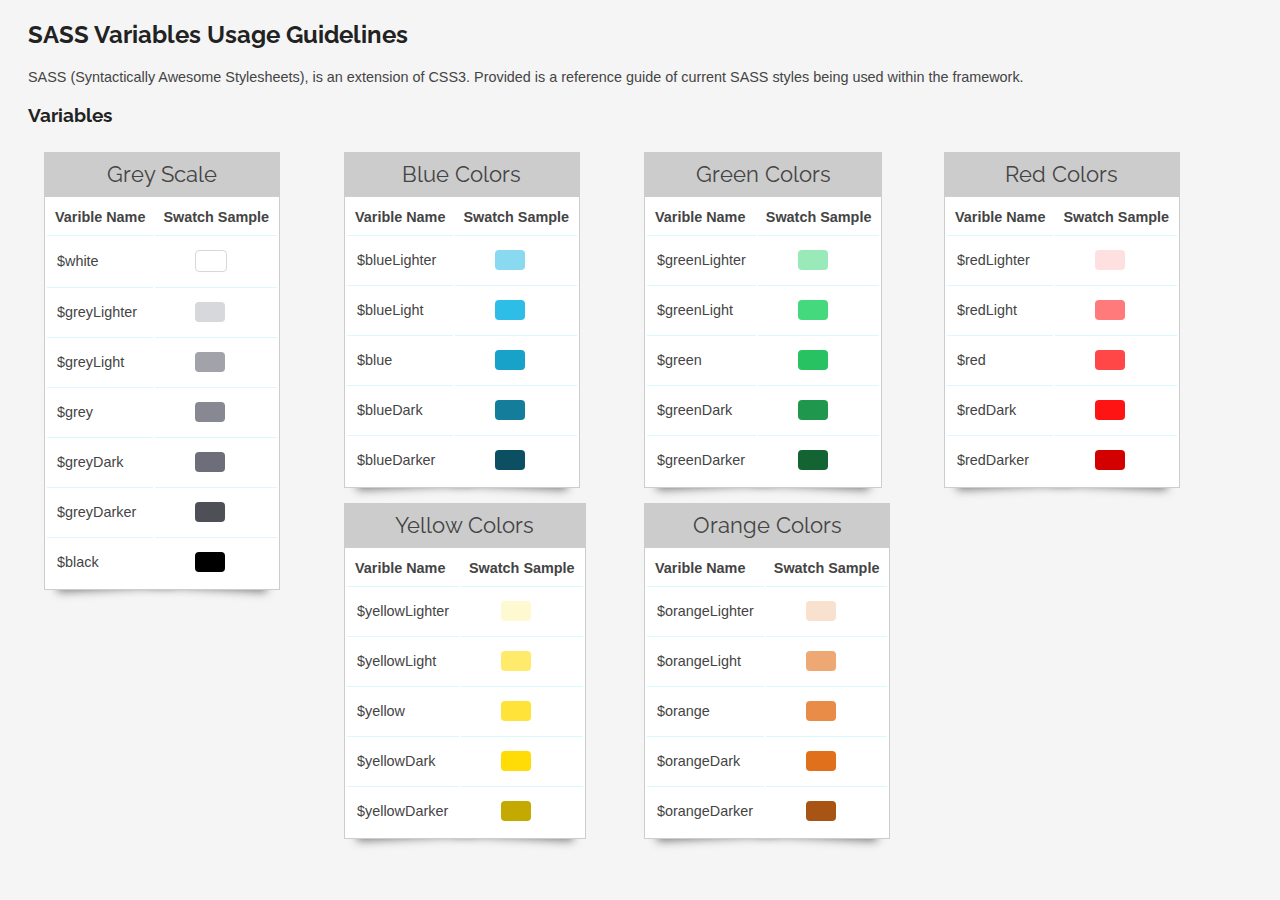
<file: index.html>
<!DOCTYPE html>
<!--[if lt IE 7]>      <html class="no-js lt-ie9 lt-ie8 lt-ie7"> <![endif]-->
<!--[if IE 7]>         <html class="no-js lt-ie9 lt-ie8"> <![endif]-->
<!--[if IE 8]>         <html class="no-js lt-ie9"> <![endif]-->
<!--[if gt IE 8]><!--> <html class="no-js"> <!--<![endif]-->
    <head>
        <meta charset="utf-8">
        <meta http-equiv="X-UA-Compatible" content="IE=edge,chrome=1">
        <title>SASS Variables Usage Guidelines</title>
        <meta name="description" content="">
        <meta name="viewport" content="width=device-width">
        <link rel="stylesheet" href="css/style.css">
        <link href='http://fonts.googleapis.com/css?family=Raleway' rel='stylesheet' type='text/css'>
    </head>
	<body>
		<div class="page">
			<h2>SASS Variables Usage Guidelines</h2>
			<p>
				SASS (Syntactically Awesome Stylesheets), is an extension of CSS3. Provided is a reference guide of current SASS styles being used within the framework. 
			</p>
			<h3>Variables</h3>
			<div id="wrapper container" class="js-masonry" data-masonry-options='{ "columnWidth": 50, "itemSelector": ".item" }'>
				<div class="item">
					<table class="pop-out">
						<caption>Grey Scale</caption>
						<tbody>
							<tr>
								<th>Varible Name</th>
								<th>Swatch Sample</th>
							</tr>
						</tbody>
						<tbody>
							<tr>
								<td>$white</td>
								<td><span class="swatch white"></span></td>
							</tr>
							<tr>
								<td>$greyLighter</td>
								<td><span class="swatch greyLighter"></span></td>
							</tr>
							<tr>
								<td>$greyLight</td>
								<td><span class="swatch greyLight"></span></td>
							</tr>
							<tr>
								<td>$grey</td>
								<td><span class="swatch grey"></span></td>
							</tr>
							<tr>
								<td>$greyDark</td>
								<td><span class="swatch greyDark"></span></td>
							</tr>
							<tr>
								<td>$greyDarker</td>
								<td><span class="swatch greyDarker"></span></td>
							</tr>
							<tr>
								<td>$black</td>
								<td><span class="swatch black"></span></td>
							</tr>
						</tbody>
					</table>
				</div>
				<div class="item">	
					<table class="pop-out">
						<caption>Blue Colors</caption>
						<tbody>
							<tr>
								<th>Varible Name</th>
								<th>Swatch Sample</th>
							</tr>
						</tbody>
						<tbody>
							<tr>
								<td>$blueLighter</td>
								<td><span class="swatch blueLighter" ></span></td>
							</tr>
							<tr>
								<td>$blueLight</td>
								<td><span class="swatch blueLight" ></span></td>
							</tr>
							<tr>
								<td>$blue</td>
								<td><span class="swatch blue"></span></td>
							</tr>
							<tr>
								<td>$blueDark</td>
								<td><span class="swatch blueDark"></span></td>
							</tr>
							<tr>
								<td>$blueDarker</td>
								<td><span class="swatch blueDarker"></span></td>
							</tr>
						</tbody>
					</table>
				</div>
				<div class="item">	
					<table class="pop-out">
						<caption>Green Colors</caption>
						<tbody>
							<tr>
								<th>Varible Name</th>
								<th>Swatch Sample</th>
							</tr>
						</tbody>
						<tbody>
								<tr>
								<td>$greenLighter</td>
								<td><span class="swatch greenLighter"></span></td>
							</tr>
							<tr>
								<td>$greenLight</td>
								<td><span class="swatch greenLight"></span></td>
							</tr>
							<tr>
								<td>$green</td>
								<td><span class="swatch green"></span></td>
							</tr>
							<tr>
								<td>$greenDark</td>
								<td><span class="swatch greenDark"></span></td>
							</tr>
							<tr>
								<td>$greenDarker</td>
								<td><span class="swatch greenDarker"></span></td>
							</tr>
						</tbody>
					</table>
				</div>	
				<div class="item">	
					<table class="pop-out">
						<caption>Red Colors</caption>
						<tbody>
							<tr>
								<th>Varible Name</th>
								<th>Swatch Sample</th>
							</tr>
						</tbody>
						<tbody>
							<tr>
								<td>$redLighter</td>
								<td><span class="swatch redLighter"></span></td>
							</tr>
							<tr>
								<td>$redLight</td>
								<td><span class="swatch redLight"></span></td>
							</tr>
							<tr>
								<td>$red</td>
								<td><span class="swatch red"></span></td>
							</tr>
							<tr>
								<td>$redDark</td>
								<td><span class="swatch redDark"></span></td>
							</tr>
							<tr>
								<td>$redDarker</td>
								<td><span class="swatch redDarker"></span></td>
							</tr>
						</tbody>
					</table>
				</div>	
				<div class="item">
					<table class="pop-out">
						<caption>Yellow Colors</caption>
						<tbody>
							<tr>
								<th>Varible Name</th>
								<th>Swatch Sample</th>
							</tr>
						</tbody>
						<tbody>
							<tr>
								<td>$yellowLighter</td>
								<td><span class="swatch yellowLighter"></span></td>
							</tr>
							<tr>
								<td>$yellowLight</td>
								<td><span class="swatch yellowLight"></span></td>
							</tr>
							<tr>
								<td>$yellow</td>
								<td><span class="swatch yellow"></span></td>
							</tr>
							<tr>
								<td>$yellowDark</td>
								<td><span class="swatch yellowDark"></span></td>
							</tr>
							<tr>
								<td>$yellowDarker</td>
								<td><span class="swatch yellowDarker"></span></td>
							</tr>
						</tbody>
					</table>
				</div>	
				<div class="item">
					<table class="pop-out">
						<caption>Orange Colors</caption>
						<tbody>
							<tr>
								<th>Varible Name</th>
								<th>Swatch Sample</th>
							</tr>
						</tbody>
							<tr>
								<td>$orangeLighter</td>
								<td><span class="swatch orangeLighter"></span></td>
							</tr>
							<tr>
								<td>$orangeLight</td>
								<td><span class="swatch orangeLight"></span></td>
							</tr>
							<tr>
								<td>$orange</td>
								<td><span class="swatch orange"></span></td>
							</tr>
							<tr>
								<td>$orangeDark</td>
								<td><span class="swatch orangeDark"></span></td>
							</tr>
							<tr>
								<td>$orangeDarker</td>
								<td><span class="swatch orangeDarker"></span></td>
							</tr>
						</tbody>
					</table>
				</div>
				<!--
				<div class="item">	
					<p class="msg-all blue">
						This is a regular message
					</p>
					<p class="msg-all green">
						This is a successful message
					</p><p class="msg-all red">
						This is a error message
					</p>
					<p class="msg-all yellow">
						This is a warning message
					</p>
					<p class="msg-all orange">
						This is a system message
					</p>
				</div>
			-->
			</div>
		</div>	
		<script src="js/jquery.js"></script>
		<script src="js/masonry.pkgd.min.js"></script>
		<script>
			var $container = $('#container');
			// initialize
			$container.masonry({
			  columnWidth: 150,
			  itemSelector: '.item'
			});
			var msnry = $container.data('masonry');
		</script>
	</body>
</html>
</file>
<file: css/style.css>
body {
  background: #F5F5F5;
}

table {
  border: 1px solid #CDCDCD;
  background: #FFF;
}

h1,
h2,
h3,
h4,
h5,
h6 {
  color: #222;
  font-family: 'Raleway', sans-serif;
}

p,
caption,
th,
td {
  color: #444;
}

p,
th,
td {
  font-family: sans-serif;
  font-size: 0.9em;
}

caption {
  background: #CCC;
  font-family: 'Raleway', sans-serif;
  font-size: 1.4em;
  padding: 0.4em;
}

th {
  text-align: left;
  padding: 8px;
}

td {
  border-top: 1px solid #DBF8FF;
  padding: 10px;
}

div {
  margin: 0.5em;
}

.page {
  margin-left: 20px;
  margin-right: 20px;
  position: relative;
}

.swatch {
  display: inline-block;
  width: 30px;
  height: 20px;
  margin: 4px 0 0 30px;
  -webkit-border-radius: 4px;
  -moz-border-radius: 4px;
  border-radius: 4px;
}

.msg-all {
  border-radius: 6px;
  color: #FFF;
  margin: 10px 0;
  padding: 6px 10px;
}

.white {
  background-color: white;
  border: 1px solid #D7D8DB;
}

.greyLighter {
  background-color: #d7d8db;
}

.greyLight {
  background-color: #a2a3aa;
}

.grey {
  background-color: #878892;
}

.greyDark {
  background-color: #6d6e79;
}

.greyDarker {
  background-color: #4f5057;
}

.black {
  background-color: black;
}

.blue {
  background-color: #18a2c9;
}

.blueLighter {
  background-color: #89daf1;
}

.blueLight {
  background-color: #2ebde6;
}

.blueDark {
  background-color: #137d9b;
}

.blueDarker {
  background-color: #0c4f62;
}

.green {
  background-color: #28c262;
}

.greenLighter {
  background-color: #99eab8;
}

.greenLight {
  background-color: #44d97c;
}

.greenDark {
  background-color: #1f984d;
}

.greenDarker {
  background-color: #146332;
}

.red {
  background-color: #ff4747;
}

.redLighter {
  background-color: #ffe0e0;
}

.redLight {
  background-color: #ff7a7a;
}

.redDark {
  background-color: #ff1414;
}

.redDarker {
  background-color: #d30000;
}

.yellow {
  background-color: #ffe338;
  color: #222;
}

.yellowLighter {
  background-color: #fff9d1;
}

.yellowLight {
  background-color: #ffea6b;
}

.yellowDark {
  background-color: #ffdc05;
}

.yellowDarker {
  background-color: #c4a900;
}

.orange {
  background-color: #e88c47;
}

.orangeLighter {
  background-color: #f9e1cf;
}

.orangeLight {
  background-color: #eea874;
}

.orangeDark {
  background-color: #e0701c;
}

.orangeDarker {
  background-color: #a75415;
}

.pop-out {
  position: relative;
}

.pop-out:before, .pop-out:after {
  z-index: -1;
  position: absolute;
  content: "";
  bottom: 15px;
  left: 10px;
  width: 50%;
  top: 80%;
  max-width: 300px;
  background: #777;
  -webkit-box-shadow: 0 15px 10px #777;
  -moz-box-shadow: 0 15px 10px #777;
  box-shadow: 0 15px 10px #777;
  -webkit-transform: rotate(-3deg);
  -moz-transform: rotate(-3deg);
  -o-transform: rotate(-3deg);
  -ms-transform: rotate(-3deg);
  transform: rotate(-3deg);
}

.pop-out:after {
  -webkit-transform: rotate(3deg);
  -moz-transform: rotate(3deg);
  -o-transform: rotate(3deg);
  -ms-transform: rotate(3deg);
  transform: rotate(3deg);
  right: 10px;
  left: auto;
}
</file>
